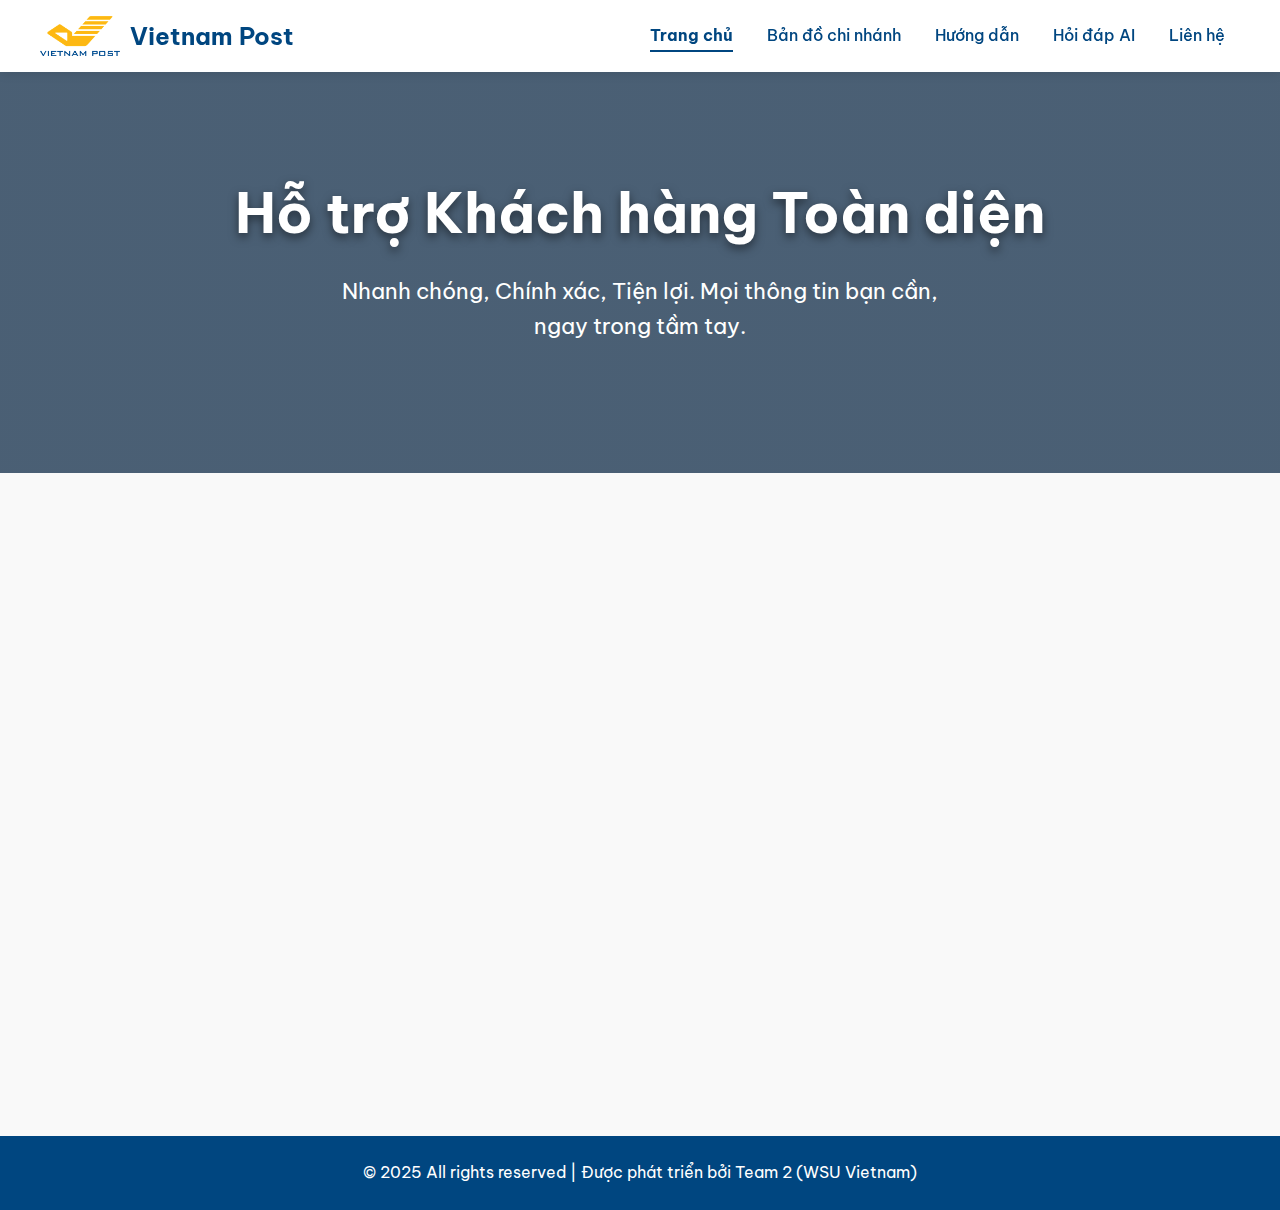
<file: index.html>
<!DOCTYPE html>
<html lang="vi">
<head>
    <meta charset="UTF-8">
    <meta name="viewport" content="width=device-width, initial-scale=1.0">
    <title>Vietnam Post - Trang chủ</title>
    <link rel="stylesheet" href="https://cdnjs.cloudflare.com/ajax/libs/font-awesome/6.5.1/css/all.min.css">
    <link rel="stylesheet" href="css/global.css">
    <link rel="stylesheet" href="css/index.css">
</head>
<body>
    <header id="header-placeholder"></header>
    
    <main>
        <section class="hero">
            <h1>Hỗ trợ Khách hàng Toàn diện</h1>
            <p>Nhanh chóng, Chính xác, Tiện lợi. Mọi thông tin bạn cần, ngay trong tầm tay.</p>
        </section>

        <section class="features">
            <div class="container">
                <div class="feature-grid">
                    <a href="map.html" class="feature-box">
                        <i class="fas fa-map-location-dot"></i>
                        <h3>Xem bản đồ</h3>
                        <p>Tìm kiếm bưu cục gần bạn nhất và xem tình trạng hoạt động.</p>
                    </a>
                    <a href="video.html" class="feature-box">
                        <i class="fas fa-video"></i>
                        <h3>Hướng dẫn video</h3>
                        <p>Video hướng dẫn chi tiết về cách đóng gói các loại hàng hóa.</p>
                    </a>
                    <a href="chat.html" class="feature-box">
                        <i class="fas fa-comments"></i>
                        <h3>Chat hỏi đáp</h3>
                        <p>Giải đáp thắc mắc thường gặp với trợ lý ảo thông minh.</p>
                    </a>
                    <a href="contact.html" class="feature-box">
                        <i class="fas fa-phone-volume"></i>
                        <h3>Thông tin liên hệ</h3>
                        <p>Nhận hỗ trợ trực tiếp qua hotline, email hoặc đến trụ sở.</p>
                    </a>
                </div>
            </div>
        </section>
    </main>

    <footer id="footer-placeholder"></footer>
    <script src="js/main.js" defer></script>
</body>
</html>
</file>
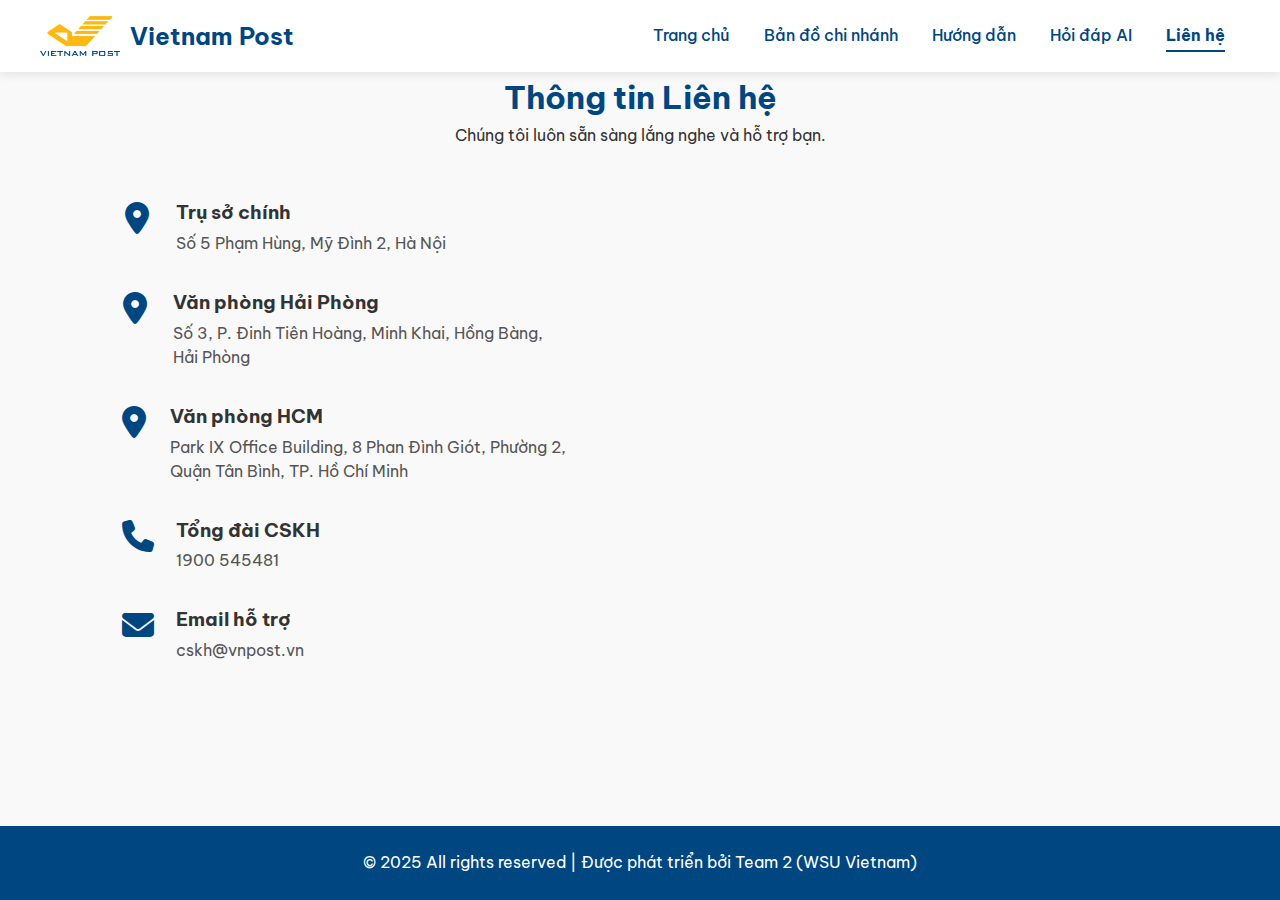
<file: contact.html>
<!DOCTYPE html>
<html lang="vi">
<head>
    <meta charset="UTF-8">
    <meta name="viewport" content="width=device-width, initial-scale=1.0">
    <title>Liên hệ - Vietnam Post</title>
    <link rel="stylesheet" href="https://cdnjs.cloudflare.com/ajax/libs/font-awesome/6.5.1/css/all.min.css">
    <link rel="stylesheet" href="css/global.css">
    <link rel="stylesheet" href="css/contact.css">
</head>
<body>
    <header id="header-placeholder"></header>

    <main>
        <div class="container contact-page-container">
            <div class="page-header">
                <h1>Thông tin Liên hệ</h1>
                <p>Chúng tôi luôn sẵn sàng lắng nghe và hỗ trợ bạn.</p>
            </div>

            <div class="contact-grid">
                <div class="contact-info">
                    <div class="info-item">
                        <i class="fas fa-location-dot"></i>
                        <div>
                            <h3>Trụ sở chính</h3>
                            <p>Số 5 Phạm Hùng, Mỹ Đình 2, Hà Nội</p>
                        </div>
                    </div>
                    <div class="info-item">
                        <i class="fas fa-location-dot"></i>
                        <div>
                            <h3>Văn phòng Hải Phòng</h3>
                            <p>Số 3, P. Đinh Tiên Hoàng, Minh Khai, Hồng Bàng, Hải Phòng</p>
                        </div>
                    </div>
                    <div class="info-item">
                        <i class="fas fa-location-dot"></i>
                        <div>
                            <h3>Văn phòng HCM</h3>
                            <p>Park IX Office Building, 8 Phan Đình Giót, Phường 2, Quận Tân Bình, TP. Hồ Chí Minh</p>
                        </div>
                    </div>
                    <div class="info-item">
                        <i class="fas fa-phone"></i>
                        <div><h3>Tổng đài CSKH</h3><p>1900 545481</p></div>
                    </div>
                    <div class="info-item">
                        <i class="fas fa-envelope"></i>
                        <div><h3>Email hỗ trợ</h3><p>cskh@vnpost.vn</p></div>
                    </div>
                </div>

                <div class="contact-map">
                    <iframe src="https://www.google.com/maps/embed?pb=!1m14!1m8!1m3!1d6740.146299908514!2d105.780195!3d21.030603000000003!3m2!1i1024!2i768!4f13.1!3m3!1m2!1s0x313454b37f0052dd%3A0x1dca8bcda55d7c3e!2zNUQgxJAuIFBo4bqhbSBIw7luZywgVOG7lSA4LCBOYW0gVOG7qyBMacOqbSwgSMOgIE7hu5lpLCBWaeG7h3QgTmFt!5e1!3m2!1svi!2sus!4v1751730060342!5m2!1svi!2sus" width="600" height="450" style="border:0;" allowfullscreen="" loading="lazy" referrerpolicy="no-referrer-when-downgrade"></iframe>
                </div>
            </div>
        </div>
    </main>

    <footer id="footer-placeholder"></footer>
    <script src="js/main.js" defer></script>
</body>
</html>
</file>
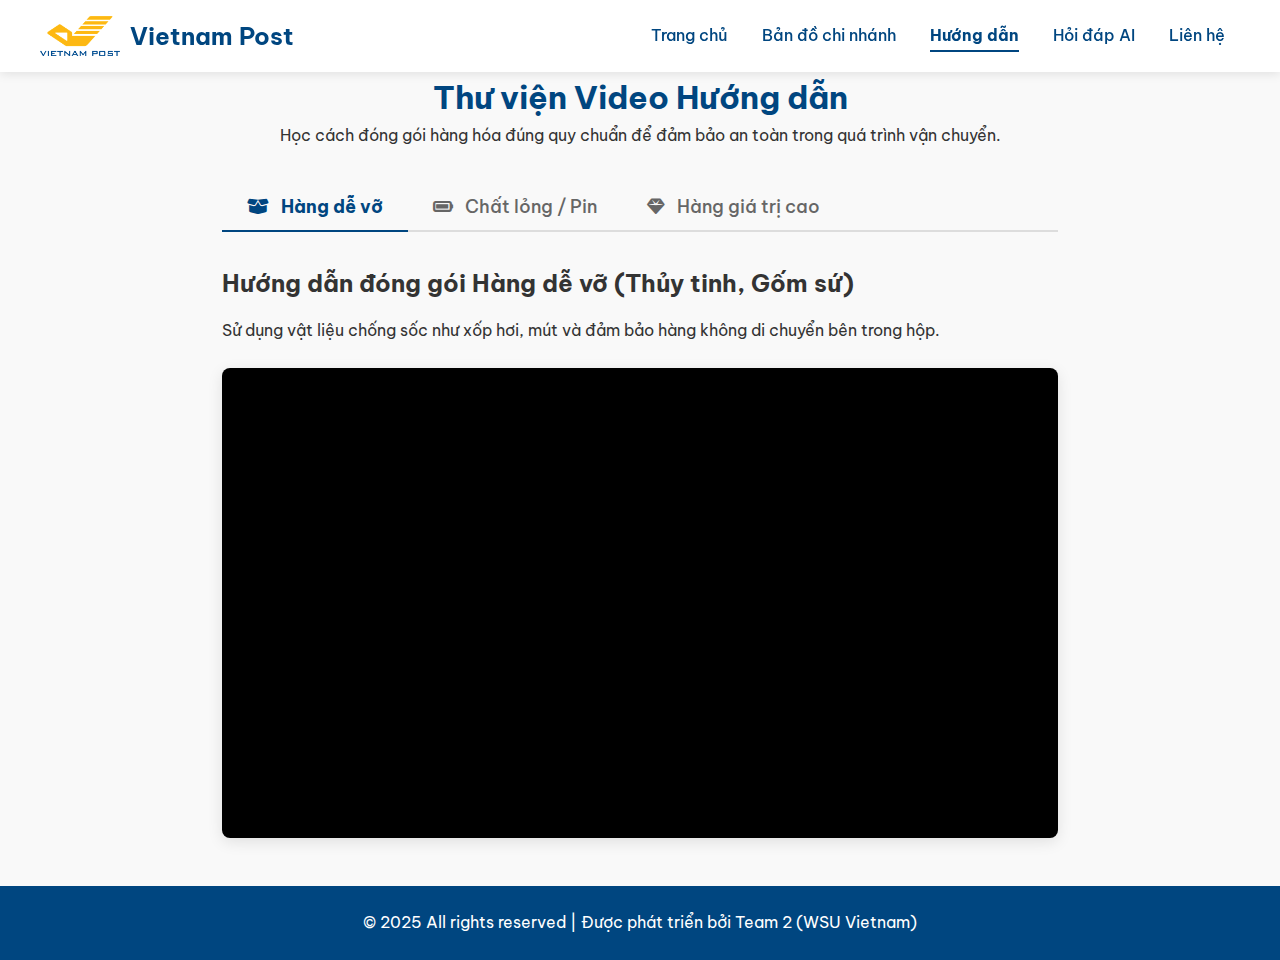
<file: video.html>
<!-- /vietnam-post/video.html -->
<!DOCTYPE html>
<html lang="vi">
<head>
    <meta charset="UTF-8">
    <meta name="viewport" content="width=device-width, initial-scale=1.0">
    <title>Hướng dẫn đóng gói - Vietnam Post</title>
    <!-- Font Awesome -->
    <link rel="stylesheet" href="https://cdnjs.cloudflare.com/ajax/libs/font-awesome/6.5.1/css/all.min.css">
    <!-- CSS Chung -->
    <link rel="stylesheet" href="css/global.css">
    <!-- CSS Riêng -->
    <link rel="stylesheet" href="css/video.css">
</head>
<body>
    <header id="header-placeholder"></header>

    <main>
        <div class="container video-page-container">
            <div class="page-header">
                <h1>Thư viện Video Hướng dẫn</h1>
                <p>Học cách đóng gói hàng hóa đúng quy chuẩn để đảm bảo an toàn trong quá trình vận chuyển.</p>
            </div>
            
            <div class="tab-nav">
                <button class="tab-link active" data-tab="tab-1"><i class="fas fa-box-open"></i> Hàng dễ vỡ</button>
                <button class="tab-link" data-tab="tab-2"><i class="fas fa-battery-full"></i> Chất lỏng / Pin</button>
                <button class="tab-link" data-tab="tab-3"><i class="fas fa-gem"></i> Hàng giá trị cao</button>
            </div>

            <div class="tab-content-container">
                <div id="tab-1" class="tab-content active">
                    <h3>Hướng dẫn đóng gói Hàng dễ vỡ (Thủy tinh, Gốm sứ)</h3>
                    <p>Sử dụng vật liệu chống sốc như xốp hơi, mút và đảm bảo hàng không di chuyển bên trong hộp.</p>
                   <div class="video-wrapper">
     <iframe 
        src="https://www.youtube.com/embed/FvS1zUo1cWc?si=LIr3bTfsUSpopb9x" 
        title="Hướng dẫn đóng gói hàng dễ vỡ" 
        frameborder="0" 
        allow="accelerometer; autoplay; clipboard-write; encrypted-media; gyroscope; picture-in-picture" 
        allowfullscreen>
    </iframe>
</div>
                </div>

                <div id="tab-2" class="tab-content">
                     <h3>Hướng dẫn đóng gói Chất lỏng / Hàng chứa Pin</h3>
                    <p>Chai lọ cần được bịt kín, bọc trong túi nilon. Hàng chứa pin cần được dán nhãn cảnh báo đặc biệt.</p>
                     <div class="video-wrapper">
                        <iframe width="560" height="315" src="https://www.youtube.com/embed/ZO93TdJ-kQc?si=ljSWZEZfF8hHsQWC" title="YouTube video player" frameborder="0" allow="accelerometer; autoplay; clipboard-write; encrypted-media; gyroscope; picture-in-picture; web-share" referrerpolicy="strict-origin-when-cross-origin" allowfullscreen></iframe>
                    </div>
                </div>

                <div id="tab-3" class="tab-content">
                    <h3>Hướng dẫn đóng gói Hàng giá trị cao (Điện thoại, Trang sức)</h3>
                    <p>Nên sử dụng dịch vụ khai giá, đóng gói trong hộp cứng, niêm phong cẩn thận và quay video lại quá trình đóng gói.</p>
                     <div class="video-wrapper">
<iframe width="560" height="315" src="https://www.youtube.com/embed/AL1DUSCT9Nk?si=DVi6o8e-Pncd--M0" title="YouTube video player" frameborder="0" allow="accelerometer; autoplay; clipboard-write; encrypted-media; gyroscope; picture-in-picture; web-share" referrerpolicy="strict-origin-when-cross-origin" allowfullscreen></iframe>                    </div>
                </div>
            </div>
        </div>
    </main>

    <footer id="footer-placeholder"></footer>

    <script src="js/main.js" defer></script>
    <script>
        document.addEventListener('DOMContentLoaded', function() {
            const tabLinks = document.querySelectorAll('.tab-link');
            const tabContents = document.querySelectorAll('.tab-content');
            tabLinks.forEach(link => {
                link.addEventListener('click', () => {
                    const tabId = link.getAttribute('data-tab');
                    tabLinks.forEach(item => item.classList.remove('active'));
                    tabContents.forEach(item => item.classList.remove('active'));
                    link.classList.add('active');
                    document.getElementById(tabId).classList.add('active');
                });
            });
        });
    </script>
</body>
</html>
</file>
<file: css/global.css>
@import url('https://fonts.googleapis.com/css2?family=Be+Vietnam+Pro:wght@400;500;700&display=swap');

:root {
    --primary-color: #004680;
    --secondary-color: #fecb00;
    --text-color: #333;
    --light-gray-color: #f4f4f4;
    --white-color: #fff;
    --border-color: #ddd;
    --font-family: 'Be Vietnam Pro', sans-serif;
}

* { box-sizing: border-box; margin: 0; padding: 0; }

body {
    font-family: var(--font-family);
    color: var(--text-color);
    line-height: 1.6;
    display: flex;
    flex-direction: column;
    min-height: 100vh;
    background-color: #f9f9f9;
}

main {
    flex-grow: 1;
    margin-bottom: 3rem; /* <--- Dòng này sẽ tạo khoảng cách 48px */
}

.container { max-width: 1100px; margin: auto; padding: 0 2rem; }

a { text-decoration: none; color: var(--primary-color); transition: color 0.3s ease; }
a:hover { color: var(--secondary-color); }

/* --- Header --- */
header {
    background: var(--white-color);
    box-shadow: 0 2px 10px rgba(0, 0, 0, 0.1);
    padding: 1rem 2rem;
    position: sticky; top: 0; z-index: 1000;
}
.header-container { display: flex; justify-content: space-between; align-items: center; max-width: 1200px; margin: 0 auto; }
.logo-container { display: flex; align-items: center; font-size: 1.5rem; font-weight: 700; color: var(--primary-color); z-index: 1001; }
.logo-container:hover { color: var(--primary-color); }
.logo { height: 40px; margin-right: 10px; }
.navigation .nav-link { margin: 0 15px; font-weight: 500; padding-bottom: 5px; border-bottom: 2px solid transparent; transition: border-color 0.3s ease, color 0.3s ease; }
.navigation .nav-link:hover { color: var(--primary-color); border-bottom-color: var(--secondary-color); }
.navigation .nav-link.active { color: var(--primary-color); border-bottom-color: var(--primary-color); font-weight: 700; }
.hamburger-menu { display: none; }

/* --- Footer --- */
footer { background: var(--primary-color); color: var(--white-color); text-align: center; padding: 1.5rem; margin-top: auto; }

/* --- Nút bấm chung --- */
.btn { display: inline-block; background: var(--primary-color); color: var(--white-color); padding: 10px 20px; border: none; border-radius: 5px; cursor: pointer; font-size: 1rem; font-family: var(--font-family); transition: background-color 0.3s ease, transform 0.2s ease; }
.btn:hover { background: #005a9e; transform: translateY(-2px); }

/* --- RESPONSIVE --- */
@media (max-width: 850px) {
    .container { padding: 0 1rem; }
    .navigation { position: fixed; top: 0; right: -100%; width: 70%; max-width: 300px; height: 100vh; background: var(--primary-color); flex-direction: column; justify-content: center; align-items: center; display: flex; transition: right 0.4s cubic-bezier(0.77, 0, 0.175, 1); padding-top: 60px; box-shadow: -5px 0 15px rgba(0,0,0,0.2); }
    .navigation.active { right: 0; }
    .navigation .nav-link { color: var(--white-color); font-size: 1.2rem; margin: 1.5rem 0; border-bottom: none; }
    .navigation .nav-link:hover, .navigation .nav-link.active { color: var(--secondary-color); border-bottom: none; }

    .hamburger-menu { display: flex; flex-direction: column; justify-content: space-around; width: 30px; height: 25px; background: transparent; border: none; cursor: pointer; padding: 0; z-index: 1001; }
    .hamburger-menu span { width: 30px; height: 3px; background: var(--primary-color); border-radius: 5px; transition: all 0.3s ease-in-out; }
    .hamburger-menu.active span:nth-child(1) { transform: rotate(45deg) translate(7px, 7px); background: var(--white-color); }
    .hamburger-menu.active span:nth-child(2) { opacity: 0; }
    .hamburger-menu.active span:nth-child(3) { transform: rotate(-45deg) translate(7px, -7px); background: var(--white-color); }
}
</file>
<file: css/index.css>
/* --- Hero Section --- */
.hero {
    background: linear-gradient(rgba(0, 30, 60, 0.7), rgba(0, 30, 60, 0.7)), url('https://images.unsplash.com/photo-1614728263952-84ea256ec346?q=80&w=1974&auto=format&fit=crop') no-repeat center center;
    background-size: cover;
    background-attachment: fixed;
    color: var(--white-color);
    text-align: center;
    padding: 6rem 1rem;
    display: flex;
    flex-direction: column;
    justify-content: center;
    align-items: center;
}
.hero h1 { font-size: 3.5rem; margin-bottom: 1rem; font-weight: 700; text-shadow: 0 4px 10px rgba(0,0,0,0.5); animation: slideInDown 1s ease-out; }
.hero p { font-size: 1.4rem; max-width: 600px; margin-bottom: 2rem; animation: slideInUp 1s ease-out; }

/* --- Features Section --- */
.features { padding: 4rem 0; }
.feature-grid { display: grid; grid-template-columns: repeat(auto-fit, minmax(250px, 1fr)); gap: 2rem; }
.feature-box { background: var(--white-color); border: 1px solid var(--border-color); border-radius: 8px; padding: 2rem; text-align: center; box-shadow: 0 4px 15px rgba(0, 0, 0, 0.05); transition: transform 0.3s ease, box-shadow 0.3s ease; color: var(--text-color); animation: popIn 0.5s ease-out forwards; opacity: 0; }
.feature-box:hover { transform: translateY(-10px); box-shadow: 0 8px 25px rgba(0, 70, 128, 0.15); color: var(--primary-color); }
.feature-box i { font-size: 3rem; color: var(--primary-color); margin-bottom: 1rem; transition: color 0.3s ease; }
.feature-box:hover i { color: var(--secondary-color); }
.feature-box h3 { font-size: 1.5rem; margin-bottom: 0.5rem; }
.feature-box:nth-child(1) { animation-delay: 0.8s; }
.feature-box:nth-child(2) { animation-delay: 1.0s; }
.feature-box:nth-child(3) { animation-delay: 1.2s; }
.feature-box:nth-child(4) { animation-delay: 1.4s; }

/* --- Keyframes for Animations --- */
@keyframes slideInDown { from { transform: translateY(-50px); opacity: 0; } to { transform: translateY(0); opacity: 1; } }
@keyframes slideInUp { from { transform: translateY(50px); opacity: 0; } to { transform: translateY(0); opacity: 1; } }
@keyframes popIn { from { transform: scale(0.5); opacity: 0; } to { transform: scale(1); opacity: 1; } }

@media (max-width: 768px) {
    .hero h1 { font-size: 2.5rem; }
    .hero p { font-size: 1.1rem; }
    .feature-grid { grid-template-columns: 1fr; }
}
</file>
<file: css/contact.css>
.contact-page-container .page-header { text-align: center; margin-bottom: 3rem; }
.page-header h1 { color: var(--primary-color); }
.contact-grid { display: grid; grid-template-columns: 1fr 1.2fr; gap: 3rem; align-items: center; }
.contact-info { display: flex; flex-direction: column; gap: 2rem; }
.info-item { display: flex; align-items: flex-start; gap: 1.5rem; }
.info-item i { font-size: 2rem; color: var(--primary-color); margin-top: 5px; width: 30px; text-align: center; }
.info-item h3 { margin-bottom: 0.2rem; font-size: 1.2rem; }
.info-item p { color: #555; line-height: 1.5; }
.contact-map iframe { width: 100%; height: 400px; border-radius: 8px; border: 1px solid var(--border-color); }
@media (max-width: 992px) {
    .contact-grid { grid-template-columns: 1fr; }
    .contact-map { order: -1; }
}
</file>
<file: css/video.css>
.video-page-container { max-width: 900px; margin: auto; }
.page-header { text-align: center; margin-bottom: 2rem; }
.page-header h1 { color: var(--primary-color); }
.tab-nav { display: flex; border-bottom: 2px solid var(--border-color); margin-bottom: 2rem; }
.tab-link { padding: 12px 25px; cursor: pointer; background: none; border: none; font-size: 1.1rem; font-family: var(--font-family); font-weight: 500; color: #666; position: relative; top: 2px; border-bottom: 2px solid transparent; transition: all 0.3s ease; }
.tab-link:hover { color: var(--primary-color); }
.tab-link.active { color: var(--primary-color); font-weight: 700; border-bottom-color: var(--primary-color); }
.tab-link i { margin-right: 8px; }
.tab-content { display: none; animation: fadeIn 0.5s ease; }
.tab-content.active { display: block; }
.tab-content h3 { font-size: 1.5rem; color: var(--text-color); margin-bottom: 1rem; }
.tab-content p { margin-bottom: 1.5rem; }
.video-wrapper { position: relative; padding-bottom: 56.25%; height: 0; overflow: hidden; max-width: 100%; background: #000; border-radius: 8px; box-shadow: 0 4px 15px rgba(0,0,0,0.1); }
.video-wrapper iframe { position: absolute; top: 0; left: 0; width: 100%; height: 100%; }

@keyframes fadeIn { from { opacity: 0; transform: translateY(10px); } to { opacity: 1; transform: translateY(0); } }
@media (max-width: 600px) {
    .tab-nav { flex-direction: column; border-bottom: none; }
    .tab-link { border-bottom: 1px solid var(--border-color); width: 100%; text-align: left; }
    .tab-link.active { border-bottom-color: var(--primary-color); background-color: var(--light-gray-color); }
}
</file>
